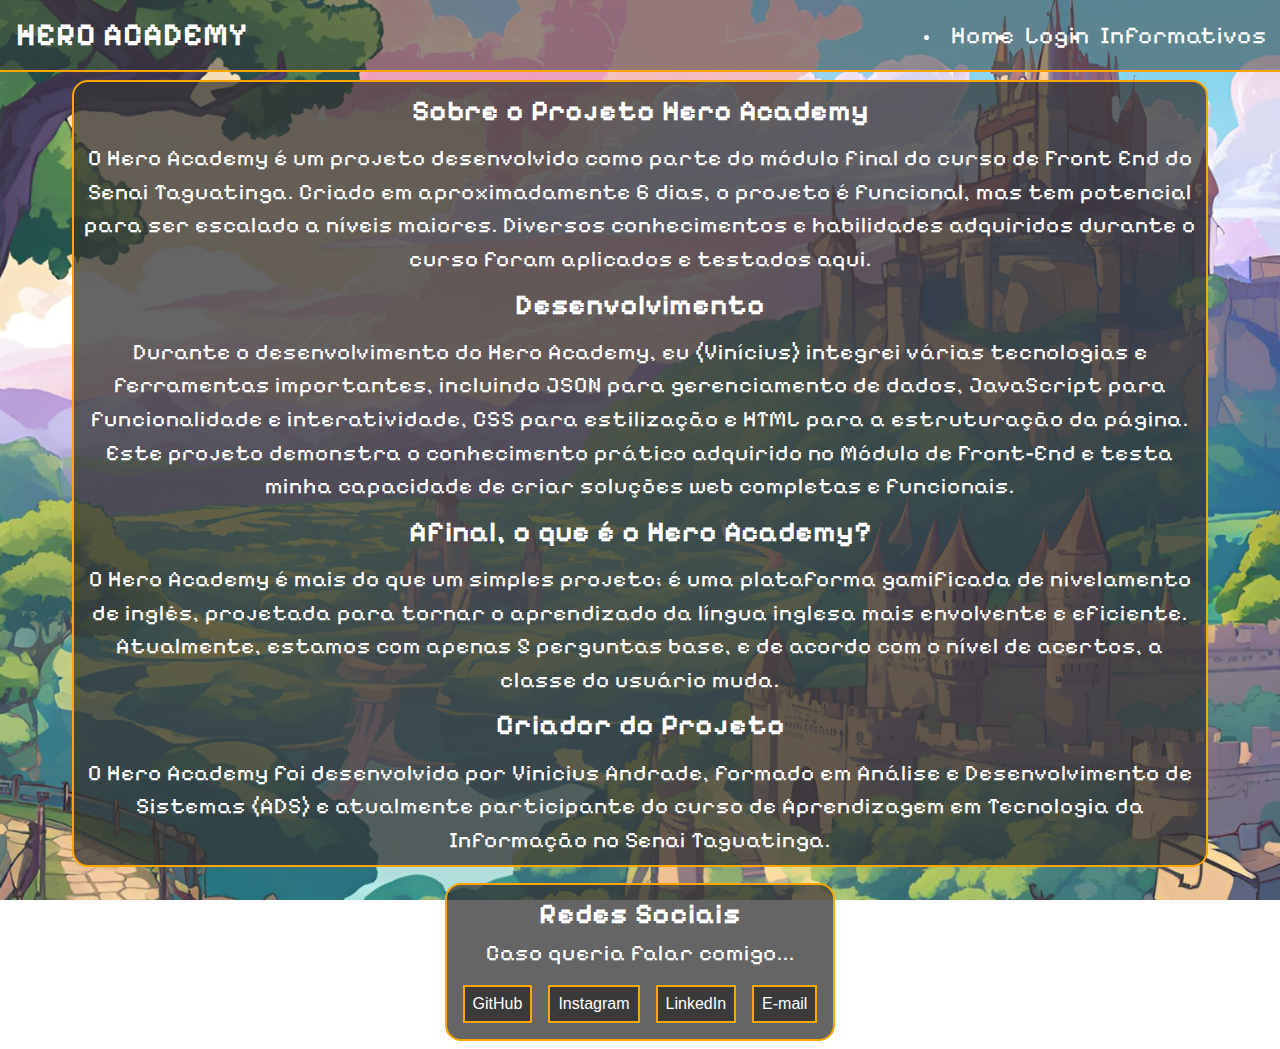
<file: informativos/informativos.html>
<!DOCTYPE html>
<html lang="pt-br">
  <head>
    <meta charset="UTF-8" />
    <meta name="viewport" content="width=device-width, initial-scale=1.0" />
    <link
      href="https://fonts.googleapis.com/css2?family=Pixelify+Sans&display=swap"
      rel="stylesheet"
    />
    <link rel="stylesheet" href="../informativos/informativos.css" />
    <title>Informativos</title>
  </head>

  <body>
    <header>
      <h1>HERO ACADEMY</h1>
      <ul class="navbar">
        <li><a class="itemnavbar" href="../index.html">Home</a></li>
        <li><a class="itemnavbar" href="../login/login.html">Login</a></li>
        <li>
          <a class="itemnavbar" href="../informativos/informativos.html"
            >Informativos</a
          >
        </li>
      </ul>
    </header>
    <main>
      <div class="cardinformes" id="informativoProjeto">
        <h3>Sobre o Projeto Hero Academy</h3>
        <p>
          O Hero Academy é um projeto desenvolvido como parte do módulo final do
          curso de Front End do Senai Taguatinga. Criado em aproximadamente 6
          dias, o projeto é funcional, mas tem potencial para ser escalado a
          níveis maiores. Diversos conhecimentos e habilidades adquiridos
          durante o curso foram aplicados e testados aqui.
        </p>
        <h3>Desenvolvimento</h3>
        <p>
          Durante o desenvolvimento do Hero Academy, eu (Vinícius) integrei
          várias tecnologias e ferramentas importantes, incluindo JSON para
          gerenciamento de dados, JavaScript para funcionalidade e
          interatividade, CSS para estilização e HTML para a estruturação da
          página. Este projeto demonstra o conhecimento prático adquirido no
          Módulo de Front-End e testa minha capacidade de criar soluções web
          completas e funcionais.
        </p>
        <h3>Afinal, o que é o Hero Academy?</h3>
        <p>
          O Hero Academy é mais do que um simples projeto; é uma plataforma
          gamificada de nivelamento de inglês, projetada para tornar o
          aprendizado da língua inglesa mais envolvente e eficiente. Atualmente,
          estamos com apenas 5 perguntas base, e de acordo com o nível de
          acertos, a classe do usuário muda.
        </p>
        <h3>Criador do Projeto</h3>
        <p>
          O Hero Academy foi desenvolvido por Vinicius Andrade, formado em
          Análise e Desenvolvimento de Sistemas (ADS) e atualmente participante
          do curso de Aprendizagem em Tecnologia da Informação no Senai
          Taguatinga.
        </p>
      </div>

      <div class="cardinformes" id="redesSociais">
        <div id="containertitulo">
          <h3>Redes Sociais</h3>
          <p>Caso queria falar comigo...</p>
        </div>
        <div class="containerbtn">
          <button
            class="btnRedeSocial"
            onclick="window.location.href='https://github.com/Vinis-San';"
            id="github"
          >
            GitHub
          </button>
          <button
            class="btnRedeSocial"
            onclick="window.location.href='https://www.instagram.com/sousa.media';"
            id="instagram"
          >
            Instagram
          </button>
          <button
            class="btnRedeSocial"
            onclick="window.location.href='https://www.linkedin.com/in/vin%C3%ADcius-andrade-912295234/';"
            id="linkedin"
          >
            LinkedIn
          </button>
          <button
            class="btnRedeSocial"
            onclick="window.location.href='mailto:bsbvinidesousa@gmail.com';"
            id="email"
          >
            E-mail
          </button>
        </div>
      </div>
    </main>
  </body>
</html>
</file>
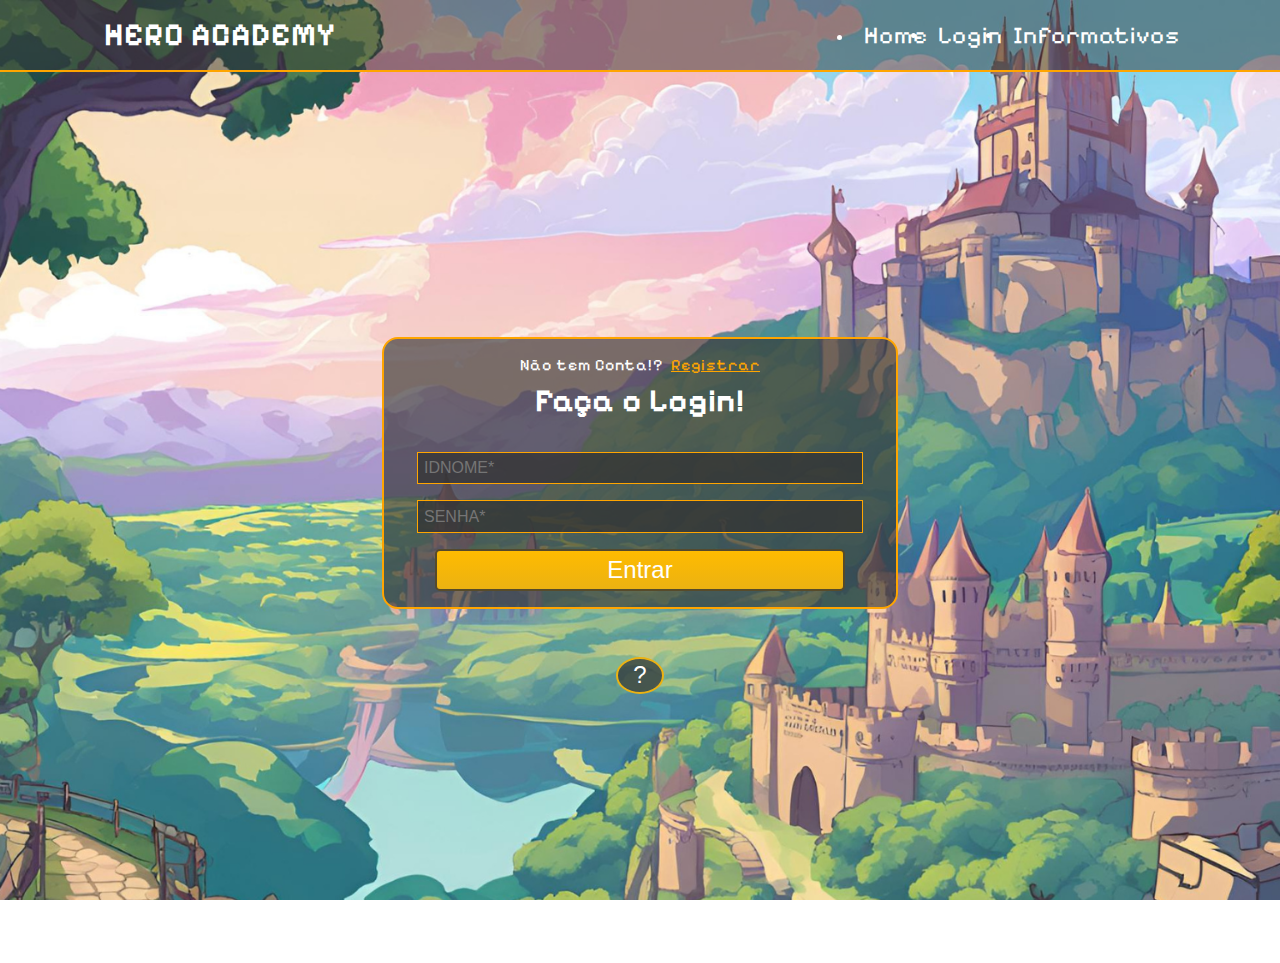
<file: login/login.html>
<!DOCTYPE html>
<html lang="pt-br">

<head>
    <meta charset="UTF-8">
    <meta name="viewport" content="width=device-width, initial-scale=1.0">
    <link rel="stylesheet" href="../login/login.css">
    <link href="https://fonts.googleapis.com/css2?family=Pixelify+Sans&display=swap" rel="stylesheet">
    <title>Login</title>
</head>

<body>
    <header>
        <h1>HERO ACADEMY</h1>
        <ul class="navbar">
            <li><a class="itemnavbar" href="../index.html">Home</a></li>
            <li></li><a class="itemnavbar" href="../login/login.html">Login</a></li>
            <li></li><a class="itemnavbar" href="../informativos/informativos.html">Informativos</a></li>
        </ul>
    </header>
    <main>
        <div class="card-container">
            <div class="cardentrar" id="card1">
                <DIV class="containerbtnslide">
                    <p>Não tem Conta!?<a onclick="goToCard(2)">Registrar</a></p>
                </DIV>
                <label for="checkbox1" class="card-content">
                    <h3>Faça o Login!</h3>
                    <div id="result1"></div>
                    <input type="text" class="inputlogin" id="idnome" placeholder="IDNOME*">
                    <input type="password" class="inputlogin" id="senhalogin" placeholder="SENHA*">
                    <button class="btnconfirm" id="btnlogin">Entrar</button>
                </label>

            </div>

            <div class="cardentrar" id="card2" style="display:none;">
                <DIV class="containerbtnslide">
                    <p>Já tem uma Conta!?<a onclick="goToCard(1)">Login</a></p>
                </DIV>
                <label for="checkbox2" class="card-content">
                    <h3>Registre-se</h3>
                    <div id="result2"></div>
                    <input type="text" class="inputlogin" id="idnomeregister" placeholder="IDNOME*">
                    <input type="password" class="inputlogin" id="senhaloginregister" placeholder="SENHA*">

                    <select  class="inputlogin" id="classSelect" name="classSelect">
                        <option class="opcoesdisable" value="User" disabled >Escolha sua Classe v</option>
                        <option class="optiones" value="cavaleiro">Cavaleiro</option>
                        <option value="mago">Mago</option>
                    </select>
                    <button class="btnconfirm" id="btnregistrar">Registrar</button>
                </label>
            </div>
            <div id="result"></div>
        </div>

        <div class="containerbtnconta">
            <button id="btncontas">?</button>
            <div id="section_escondida" class="section_escondida_class">
                <h3>Gostaria de Testar nosso sistema?</h3>
                <h5>A função de Registro ainda não funciona, porém não se preocupe, disponibilizamos duas contas para você testar!</h5>
                <div class="divcontas"> 
                    <div class="tipoconta"> 
                        <h3>Classe Cavaleiro</h3>
                        <p><strong>Idnome:</strong> admin_mago</p> 
                        <p><strong>Senha:</strong> senha_mago</p> 
                    </div> 
                    <div class="tipoconta"> 
                        <h3>Classe Mago</h3>
                        <p><strong>Idnome:</strong> user_knight</p> 
                        <p><strong>Senha:</strong> senha_cavaleiro</p> 
                    </div> 
            </div>
        </div>
    </main>
    <footer>

    </footer>
    <script src="../login/login.js"></script>

</html>
</file>
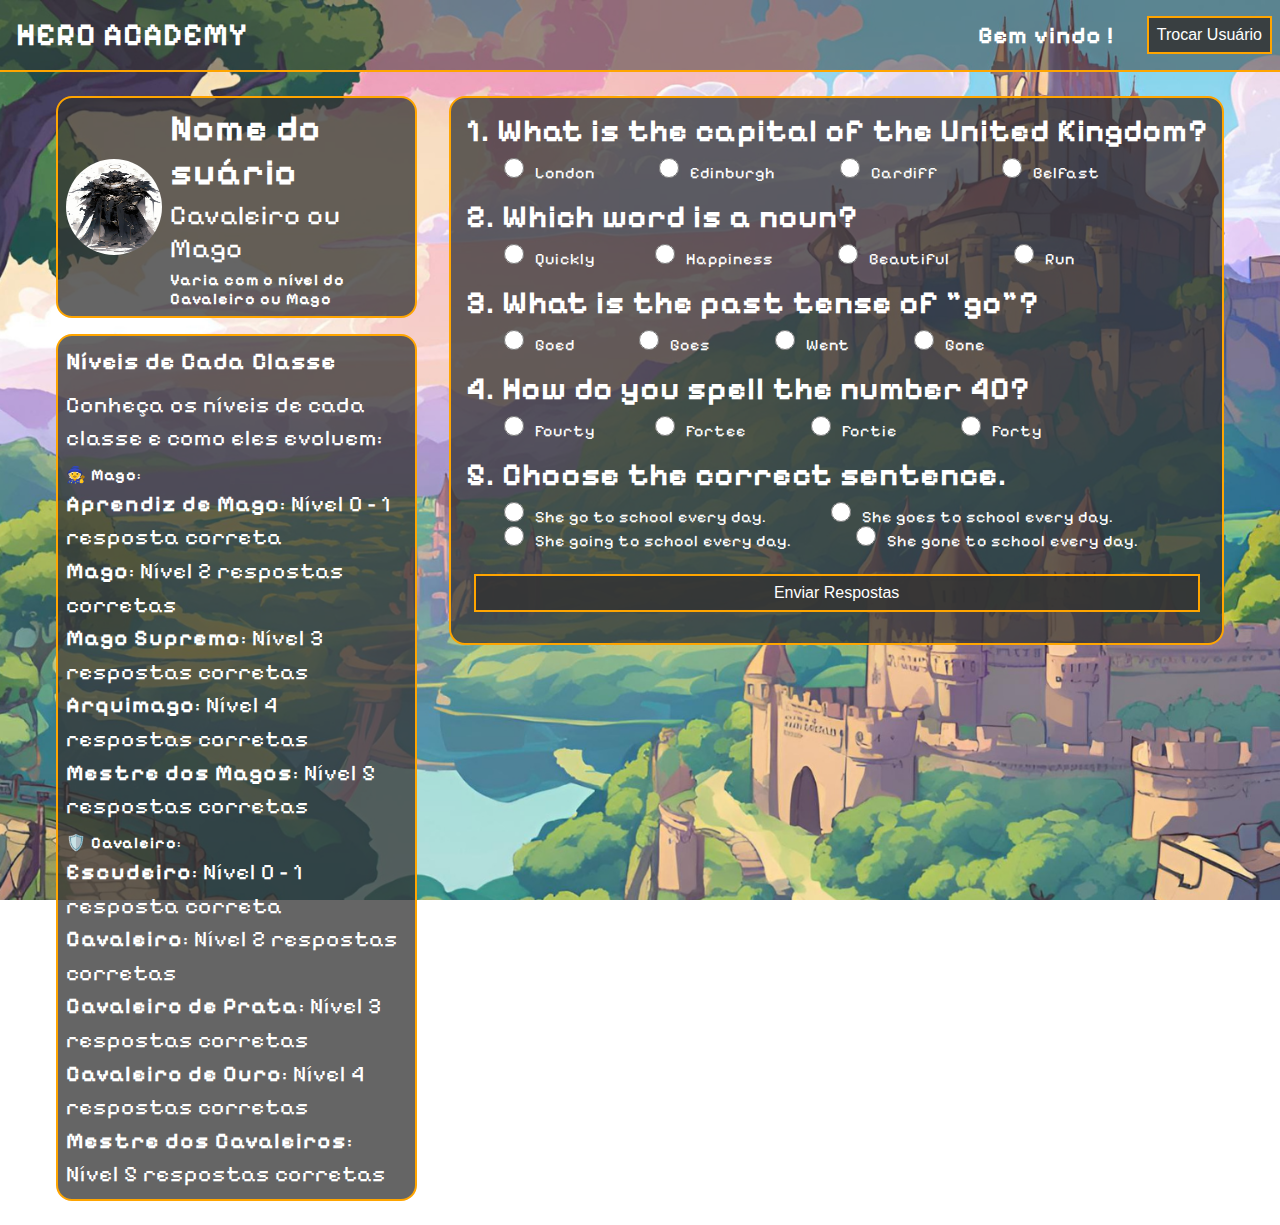
<file: Main/main.html>
<!DOCTYPE html>
<html lang="pt-br">
  <head>
    <meta charset="UTF-8" />
    <meta name="viewport" content="width=device-width, initial-scale=1.0" />
    <title>Hero Academy</title>
    <link rel="stylesheet" href="../Main/main.css" />
    <link
      href="https://fonts.googleapis.com/css2?family=Pixelify+Sans&display=swap"
      rel="stylesheet"
    />
  </head>

  <body>
    <header>
      <h1>HERO ACADEMY</h1>
      <div class="containernomeuser">
        <h3>
          Bem vindo !
          <h5 id="nomeusuario"></h5>
        </h3>
        <button onclick="window.location.href='../index.html';">
          Trocar Usuário
        </button>
      </div>
    </header>
    <main>
      <section class="containermaior">
        <section class="container1">
          <div class="infousuario">
            <div class="linhausuario" id="linhausuario1">
              <img
                id="fotousuario"
                src="/imagens/knight.jpg"
                alt="Foto cavaleiro"
              />
            </div>
            <div class="linhausuario" id="linhausuario1">
              <h5 class="infoitemusuario" id="idnomeusuario">Nome do suário</h5>
              <p class="infoitemusuario" id="nivelclasseusuario">
                Cavaleiro ou Mago
              </p>
              <h6 class="infoitemusuario" id="classeusuario">
                Varia com o nível do Cavaleiro ou Mago
              </h6>
            </div>
          </div>
          <div id="infonews">
            <h3>Níveis de Cada Classe</h3>
            <p>Conheça os níveis de cada classe e como eles evoluem:</p>
            <div class="classe">
              <span>🧙</span>
              <strong>Mago</strong>:
              <div class="nivel">
                <p>
                  <strong>Aprendiz de Mago</strong>: Nível 0 - 1 resposta
                  correta
                </p>
                <p><strong>Mago</strong>: Nível 2 respostas corretas</p>
                <p><strong>Mago Supremo</strong>: Nível 3 respostas corretas</p>
                <p><strong>Arquimago</strong>: Nível 4 respostas corretas</p>
                <p>
                  <strong>Mestre dos Magos</strong>: Nível 5 respostas corretas
                </p>
              </div>
            </div>
            <div class="classe">
              <span>🛡️</span>
              <strong>Cavaleiro</strong>:
              <div class="nivel">
                <p><strong>Escudeiro</strong>: Nível 0 - 1 resposta correta</p>
                <p><strong>Cavaleiro</strong>: Nível 2 respostas corretas</p>
                <p>
                  <strong>Cavaleiro de Prata</strong>: Nível 3 respostas
                  corretas
                </p>
                <p>
                  <strong>Cavaleiro de Ouro</strong>: Nível 4 respostas corretas
                </p>
                <p>
                  <strong>Mestre dos Cavaleiros</strong>: Nível 5 respostas
                  corretas
                </p>
              </div>
            </div>
          </div>
        </section>
        <section class="container2">
          <div class="quiz" id="quiz">
            <form class="cssquiz" id="quizForm">
              <div class="question">
                <h3>1. What is the capital of the United Kingdom?</h3>
                <div class="optionsquiz">
                  <label
                    ><input type="radio" name="q1" value="a" /> London</label
                  >
                  <label
                    ><input type="radio" name="q1" value="b" /> Edinburgh</label
                  >
                  <label
                    ><input type="radio" name="q1" value="c" /> Cardiff</label
                  >
                  <label
                    ><input type="radio" name="q1" value="d" /> Belfast</label
                  >
                </div>
              </div>
              <div class="question">
                <h3>2. Which word is a noun?</h3>
                <div class="optionsquiz">
                  <label
                    ><input type="radio" name="q2" value="a" /> Quickly</label
                  ><label
                    ><input type="radio" name="q2" value="b" /> Happiness</label
                  >
                  <label
                    ><input type="radio" name="q2" value="c" /> Beautiful</label
                  >
                  <label><input type="radio" name="q2" value="d" /> Run</label>
                </div>
              </div>
              <div class="question">
                <h3>3. What is the past tense of "go"?</h3>
                <div class="optionsquiz">
                  <label><input type="radio" name="q3" value="a" /> Goed</label>
                  <label><input type="radio" name="q3" value="b" /> Goes</label>
                  <label><input type="radio" name="q3" value="c" /> Went</label>
                  <label><input type="radio" name="q3" value="d" /> Gone</label>
                </div>
              </div>
              <div class="question">
                <h3>4. How do you spell the number 40?</h3>
                <div class="optionsquiz">
                  <label
                    ><input type="radio" name="q4" value="a" /> Fourty</label
                  ><label
                    ><input type="radio" name="q4" value="b" /> Fortee</label
                  >
                  <label
                    ><input type="radio" name="q4" value="c" /> Fortie</label
                  >
                  <label
                    ><input type="radio" name="q4" value="d" /> Forty</label
                  >
                </div>
              </div>
              <div class="question">
                <h3>5. Choose the correct sentence.</h3>
                <div class="optionsquiz">
                  <label
                    ><input type="radio" name="q5" value="a" /> She go to school
                    every day.</label
                  >
                  <label
                    ><input type="radio" name="q5" value="b" /> She goes to
                    school every day.</label
                  ><br />
                  <label
                    ><input type="radio" name="q5" value="c" /> She going to
                    school every day.</label
                  >
                  <label
                    ><input type="radio" name="q5" value="d" /> She gone to
                    school every day.</label
                  >
                </div>
              </div>
              <button class="btnsubmit" type="button" onclick="submitQuiz()">
                Enviar Respostas
              </button>
              <div id="result"></div>
            </form>
          </div>
        </section>
      </section>
    </main>
    <script src="../Main/main.js"></script>
  </body>
</html>
</file>
<file: informativos/informativos.css>
* {
    margin: 0;
    padding: 0;
}

body {
    font-family: 'Pixelify Sans', sans-serif;
    letter-spacing: 1px;
    display: flex;
    flex-direction: column;
    align-items: center;
    background-image: url('../imagens/background\ rpg.png');
    background-size: cover;
    background-attachment: fixed;
    background-position: center;
}

header {
    background-color: #33333380;
    color: #fff;
    display: flex;
    width: 100%;
    flex-direction: row;
    justify-content: space-between;
    align-items: center;
    border-bottom: 2px solid orange;
}

header h1 {
    font-size: 2em;
    margin: 0.5em;
}

.navbar {
    display: flex;
    flex-direction: row;
    width: 50%;
    justify-content: flex-end;
    align-items: center;
    margin: 1%;
}

.itemnavbar {
    text-decoration: none;
    color: #fff;
    margin-left: 10px;
    font-size: 1.5em;
}

main {
    width: 90%;
    flex-direction: column;
    display: flex;
    align-items: center;
    justify-content: center;
}

main h3 {
    font-size: 1.8em;
}

.cardinformes {
    background-color: #333333c0;
    border: 2px solid orange;
    border-radius: 1em;
    width: fit-content;
    height: fit-content;
    margin: 0.5em;
    padding: 0.5em;
    display: flex;
    flex-direction: column;
    gap: 0.5em;
    align-items: center;
    text-align: center;
    display: flex;
    color: white;
    line-height: 1.5;
}

.cardinformes p {
    font-size: 1.4em;
}

#redesSociais {
    background-color: #333333c0;
    border: 2px solid orange;
    border-radius: 1em;
    width: fit-content;
    height: fit-content;
    margin: 0.5em;
    padding: 0.5em;
    display: flex;
    flex-wrap: wrap;
    flex-direction: column;
    gap: 0.5em;
    align-items: center;
    text-align: center;
    color: white;
    line-height: 1.5;
}

#containertitulo {
    width: 100%;
}

.containerbtn {
    display: flex;
    flex-direction: row;
    flex-wrap: wrap;
}

.btnRedeSocial {
    border: none;
    font-size: 1em;
    padding: 0.5em;
    color: white;
    background-color: #333333da;
    border: 2px solid orange;
    margin: 0.5em;
    transition: 0.5s;
    cursor: pointer;
}

.btnRedeSocial:hover {
    transform: scale(1.05);
}

@media (max-width: 768px) {
    body {
        overflow: auto;
    }

    header {
        flex-direction: column;
        align-items: center;
    }

    header h1 {
        font-size: 1.5em;
    }

    .navbar {
        width: 100%;
        justify-content: center;
        margin: 0.5em 0;
    }

    .itemnavbar {
        font-size: 1.2em;
        margin: 5px;
    }

    main h3 {
        font-size: 1.5em;
    }

    .cardinformes,
    #redesSociais {
        width: 95%;
        padding: 1em;
    }

    .cardinformes p {
        font-size: 1.2em;
    }

    .btnRedeSocial {
        width: 90%;
        font-size: 1.2em;
        padding: 0.7em;
    }
}
</file>
<file: login/login.css>
* {
    margin: 0;
    padding: 0;
}

body {
    font-family: 'Pixelify Sans', sans-serif;
    letter-spacing: 1px;
    display: flex;
    flex-direction: column;
    align-items: center;
    background-image: url('../imagens/background\ rpg.png');
    background-size: cover;
    background-attachment: fixed;
    background-position: center;
    height: 100%;
    overflow-y: hidden;
}

header {
    background-color: #33333380;
    color: #fff;
    display: flex;
    width: 100%;
    flex-direction: row;
    justify-content: space-around;
    align-items: center;
    border-bottom: 2px solid orange;
    height: 30%;
}

header h1 {
    font-size: 2em;
    margin: 0.5em;
}

.navbar {
    display: flex;
    flex-direction: row;
    width: 50%;
    justify-content: flex-end;
    align-items: center;
    margin: 1%;
}

.itemnavbar {
    text-decoration: none;
    color: #fff;
    margin-left: 10px;
    font-size: 1.5em;
}

main {
    width: 100%;
    height: 99dvh;
    position: relative;
    flex-direction: column;
    display: flex;
    align-items: center;
    justify-content: center;
}


.card-container {
    display: flex;
    flex-direction: column;
    align-items: center;
}

.cardentrar {
    background-color: #333333a4;
    color: #fff;
    width: 30em;
    border: 2px solid orange;
    padding: 1em;
    display: flex;
    flex-direction: column;
    align-items: center;
    text-align: center;
    border-radius: 1em;
}

.cardentrar h3 {
    font-size: 2em;
}

.card-content {
    display: flex;
    flex-direction: column;
    align-items: center;
    gap: 1EM;
    width: 90%;
    height: 100%;
}

.containerbtnslide {
    display: flex;
    justify-content: center;
    align-items: center;
    width: 100%;
    font-size: 1em;
    margin-bottom: 0.5em;
}

.containerbtnslide a {
    margin-left: 0.5em;
    color: orange;
    text-decoration: underline;
    cursor: pointer;
}

.btnslide {
    background-color: rgba(255, 255, 255, 0);
    color: white;
    border: none;
    padding: 10px 20px;
    border-radius: 5px;
    margin: 0em 0em 1.5em 0em;
    cursor: pointer;
}

.btnslide:hover {
    background-color: #0056b3;
}

.inputlogin {
    width: 100%;
    font-size: 1em;
    padding: 0.4em;
    border: 1px solid orange;
    background-color: #333333c2;
    color: #818181;
}

.inputlogin:focus-visible {
    border: 1px solid orange;
}


.btnconfirm {
    background: linear-gradient(#ffbb00, #ecb212);
    width: 95%;
    font-size: 1.5em;
    color: white;
    border: 2px solid #333333d2;
    padding: 0.2em;
    border-radius: 5px;
    cursor: pointer;
}

select option {
    -webkit-appearance: none;
    border: 1px solid orange;
    background-color: #333333c2;
    color: white;
}

select option.opcoesdisable {
    color: #808080;
    cursor: not-allowed;
}

#result {
    display: flex;
    flex-direction: row;
    align-items: center;
    justify-content: center;
    color: #ecb212;
    text-shadow: 2px 2px 4px #333;
    font-size: 1.5em;
}

.containerbtnconta {
    width: 100%;
    display: flex;
    flex-direction: column;
    justify-content: center;
    align-items: center;
}

#btncontas {
    background-color: #333333b6;
    font-size: 1.5em;
    width: 2em;
    height: auto;
    color: white;
    border: 2px solid #ecb212;
    padding: 0.1em;
    margin: 0.2em;
    margin-top: 2em;
    border-radius: 50%;
    cursor: pointer;
    transition: 1s;
    animation: pulse 2s infinite;
}

#btncontas:hover {
    transform: scale(1.08);
}

@keyframes pulse {
    0% {
        transform: scale(1);
    }

    50% {
        transform: scale(1.1);
    }

    100% {
        transform: scale(1);
    }
}

.section_escondida_class {
    display: none;
    opacity: 0;
    transition: opacity 1s, transform 1s;
    transform: translateY(-20px);
}

.section_visivel_class {
    opacity: 1;
    transform: translateY(0);
    background-color: #333333a4;
    color: #fff;
    width: fit-content;
    border: 2px solid orange;
    padding: 1em;
    gap: 0.5em;
    display: flex;
    flex-direction: column;
    align-items: center;
    text-align: center;
    border-radius: 1em;
    margin-top: 1em;
}

.section_visivel_class h3 {
    font-size: 1.4em;
}

.section_visivel_class h5 {
    font-size: 1em;
}

.divcontas {
    display: flex;
    flex-direction: row;
    justify-content: space-around;
}

.tipoconta {
    background-color: #333333e3;
    border: 2px solid orange;
    margin: 0.4em;
    padding: 0.3em;
}


/* Media Query para dispositivos móveis */
@media screen and (max-width: 768px) {

    body{
        overflow: auto;
    }
    header {
        flex-direction: column;
        text-align: center;
    }

    .containernomeuser {
        flex-direction: column;
        align-items: center;
    }

    main {
        flex-direction: column;
        align-items: center;
    }

    .card-container {
        width: 95%;
    }

    .cardentrar {
        width: 90%;
    }

    .containerbtnslide a {
        font-size: 1.2em;
        margin-left: 0.3em;
    }

    .btnslide {
        width: 100%;
        margin: 0.3em 0;
    }

    .inputlogin {
        width: 90%;
        font-size: 1.2em;
    }

    .btnconfirm {
        width: 90%;
        font-size: 1.2em;
    }

    .navbar {
        width: 100%;
        justify-content: center;
    }

    .itemnavbar {
        margin-left: 5px;
        font-size: 1.2em;
    }
    .containerbtnconta{
        width: 95%;
    }
    .divcontas{
        flex-direction: column;
    }
}
</file>
<file: Main/main.css>
* {
    margin: 0;
    padding: 0;
}

body {
    font-family: 'Pixelify Sans', sans-serif;
    letter-spacing: 1px;
    display: flex;
    flex-direction: column;
    align-items: center;
    background-image: url('../imagens/background\ rpg.png');
    background-size: cover;
    background-attachment: fixed;
    background-position: center;
    height: 100%;
    overflow-y:auto;
}

header {
    background-color: #33333380;
    color: #fff;
    display: flex;
    width: 100%;
    flex-direction: row;
    justify-content: space-between;
    align-items: center;
    border-bottom: 2px solid orange;
    height: 30%;
    overflow: visible;
}

header h1 {
    font-size: 2em;
    margin: 0.5em;
}

header h3 {
    font-size: 1.5em;
    margin: 0.5em 0em 0.5em 0em;
}

header h5 {
    font-size: 1.9em;
    margin-left: 0.3em;
    margin-right: 0.5em;
    color: orange;
}

.containernomeuser {
    display: flex;
    flex-direction: row;
    align-items: center;
    justify-content: center;
}

.containernomeuser button {
    border: none;
    font-size: 1em;
    padding: 0.5em;
    color: white;
    background-color: #333333da;
    border: 2px solid orange;
    margin: 0.5em;
    transition: 0.5s;
    cursor: pointer;
}

.containernomeuser button:hover {
    border: none;
    font-size: 1em;
    padding: 0.5em;
    color: white;
    background-color: #333333da;
    border: 2px solid orange;
    margin: 0.5em;
    transform: scale(1.03);
}

.containernomeuser button:active {
    border: none;
    font-size: 1em;
    padding: 0.5em;
    color: white;
    background-color: #333333da;
    border: 2px solid orange;
    margin: 0.5em;
    transform: scale(1.0);
}

main {
    width: 95%;
    height: 100%;
    height: max-content;
    position: relative;
    flex-direction: row;
    display: flex;
    align-items: center;
    justify-content: center;
}

.containermaior {
    display: flex;
    flex-direction: row;
    width: 100%;
    padding: 1em;
    gap: 1em;
}

.container1 {
    width: 95%;
    height: 100%;
    display: flex;
    flex-direction: column;
}

.infousuario {
    background-color: #333333c0;
    border: 2px solid orange;
    border-radius: 1em;
    width: fit-content;
    height: fit-content;
    margin: 0.5em;
    padding: 0.5em;
    display: flex;
    flex-direction: row;
    gap: 0.5em;
    align-items: center;
    display: flex;
    flex-direction: row;
    color: white;
}

.infousuario h5 {
    font-size: 2.3em;
}

.infousuario h6 {
    font-size: 1em;
}

.infousuario p {
    font-size: 1.7em;
}

.infousuario img {
    width: 6em;
    height: 6em;
    border-radius: 50%;
}

#infonews {
    background-color: #333333c0;
    border: 2px solid orange;
    border-radius: 1em;
    width: fit-content;
    height: fit-content;
    margin: 0.5em;
    padding: 0.5em;
    display: flex;
    flex-direction: column;
    gap: 0.5em;
    text-align: start;
    display: flex;
    color: white;
    line-height: 1.5;
}
#infonews h3{
    font-size: 1.5em;
}
#infonews p{
    font-size: 1.4em;
}


.linhausuario {
    display: flex;
    flex-direction: column;
    align-items: center;
    justify-content: space-between;
    gap: 0.3em;
}

.container2 {
    width: 95%;
    height: 80%;
    display: flex;
    flex-direction: row;
}

#quiz {
    background-color: #333333c0;
    border: 2px solid orange;
    border-radius: 1em;
    width: max-content;
    height: fit-content;
    margin: 0.5em;
    padding: 0.9em;
    display: flex;
    flex-direction: row;
    gap: 0.5em;
    align-items: center;
    display: flex;
    flex-direction: row;
    color: white;
}

.cssquiz {
    display: flex;
    flex-direction: column;
    gap: 0.5em;
}

.cssquiz h3 {
    font-size: 2em;
}

.question {
    display: flex;
    flex-direction: column;
}

.optionsquiz {

    margin: 0.5em;
}

.question label {
    font-size: 1em;
    margin: 0.9em;
    padding: 1em;

}

.quiz input {
    margin-right: 0.5em;
    width: 1.5em;
    height: 1.5em;
    background-color: orange;
}

.quiz button {
    border: none;
    font-size: 1em;
    padding: 0.5em;
    color: white;
    background-color: #333333da;
    border: 2px solid orange;
    margin: 0.5em;
    transition: 0.5s;
    cursor: pointer;
}

.quiz button:hover {
    border: none;
    font-size: 1em;
    padding: 0.5em;
    color: white;
    background-color: #333333da;
    border: 2px solid orange;
    margin: 0.5em;
    transform: scale(1.03);
}

.quiz button:active {
    border: none;
    font-size: 1em;
    padding: 0.5em;
    color: white;
    background-color: #333333da;
    border: 2px solid orange;
    margin: 0.5em;
    transform: scale(1.0);
}


#result {
    display: flex;
    flex-direction: column;
    align-items: center;
    justify-content: center;
}

/* Media Query para dispositivos móveis */
@media screen and (max-width: 768px) {
    header {
        flex-direction: column;
        text-align: center;
    }

    .containernomeuser {
        flex-direction: column;
        align-items: center;
    }

    main {
        flex-direction: column;
        align-items: center;
    }

    .containermaior {
        flex-direction: column;
    }

    .container1, .container2 {
        display: flex;
        width: 100%;
        justify-content: center;
        align-items: center;
    }

    .infousuario {
        flex-direction: row;
        align-items: center;
        width: 95%;
        
    }

    .linhausuario{
        text-align: start;
    }

    .linhausuario p{
        font-size: 1.5em;
    }

    .cssquiz {
        width: 100%;
        align-items: center;
    }

    .optionsquiz{
        display: flex;
        flex-direction: column;
    }

    .question label {
        font-size: 1em;
        margin: 0.5em;
        text-align: left;
        padding: 0;
    }

    .quiz button {
        width: 100%;
        margin: 0.5em 0;
    }
}
</file>
